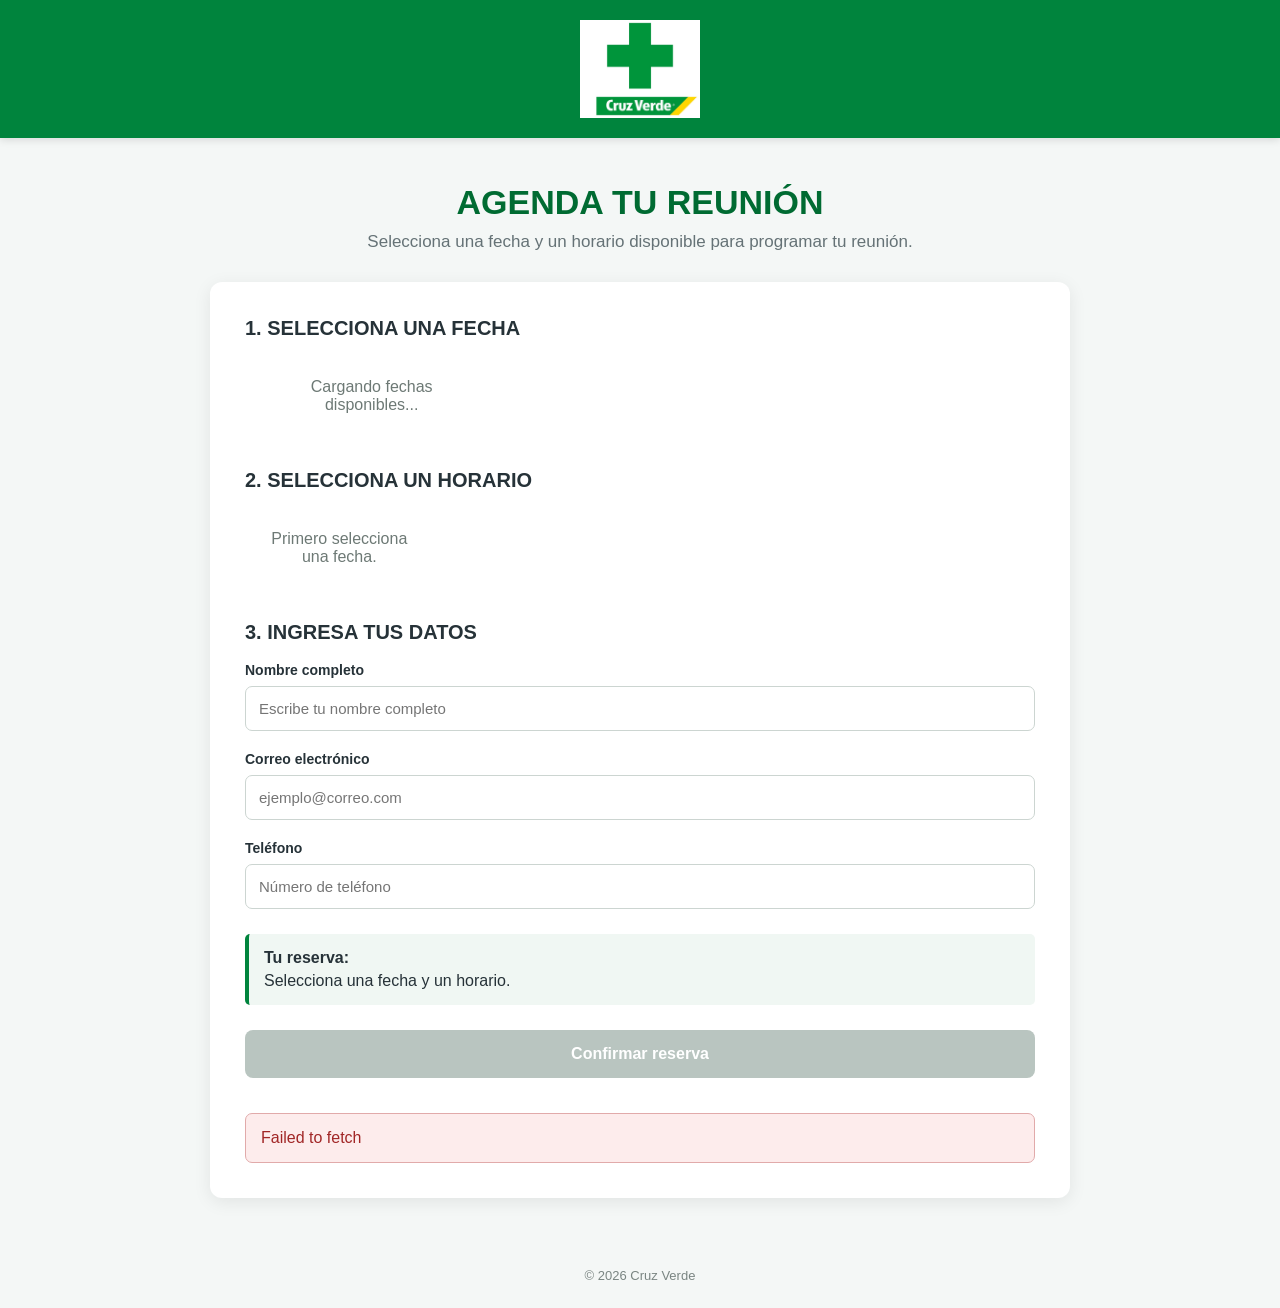
<file: index.html>
<!DOCTYPE html>
<html lang="es">
<head>
  <meta charset="UTF-8">
  <meta name="viewport" content="width=device-width, initial-scale=1.0">

  <title>Reservas | Cruz Verde</title>

  <link rel="stylesheet" href="style.css">
</head>

<body>

  <header class="header">
    <div class="logo-container">
      <img src="Imagen1.jpg" alt="Cruz Verde" class="logo">
    </div>
  </header>

  <main class="container">

    <section class="intro">
      <h1>AGENDA TU REUNIÓN</h1>
      <p>
        Selecciona una fecha y un horario disponible para programar tu reunión.
      </p>
    </section>

    <section class="card">

      <!-- PASO 1 -->
      <div class="step">
        <h2>1. SELECCIONA UNA FECHA</h2>

        <div id="fechas" class="fechas">
          <p class="loading">Cargando fechas disponibles...</p>
        </div>
      </div>

      <!-- PASO 2 -->
      <div class="step">
        <h2>2. SELECCIONA UN HORARIO</h2>

        <div id="horarios" class="horarios">
          <p class="message">
            Primero selecciona una fecha.
          </p>
        </div>
      </div>

      <!-- PASO 3 -->
      <div class="step">
        <h2>3. INGRESA TUS DATOS</h2>

        <form id="reservaForm">

          <div class="form-group">
            <label for="nombre">Nombre completo</label>
            <input
              type="text"
              id="nombre"
              name="nombre"
              placeholder="Escribe tu nombre completo"
              required
            >
          </div>

          <div class="form-group">
            <label for="correo">Correo electrónico</label>
            <input
              type="email"
              id="correo"
              name="correo"
              placeholder="ejemplo@correo.com"
              required
            >
          </div>

          <div class="form-group">
            <label for="telefono">Teléfono</label>
            <input
              type="tel"
              id="telefono"
              name="telefono"
              placeholder="Número de teléfono"
              required
            >
          </div>

          <input type="hidden" id="fechaSeleccionada">
          <input type="hidden" id="horaSeleccionada">

          <div class="resumen" id="resumen">
            <strong>Tu reserva:</strong>
            <p id="resumenTexto">
              Selecciona una fecha y un horario.
            </p>
          </div>

          <button type="submit" id="btnReservar" disabled>
            Confirmar reserva
          </button>

        </form>
      </div>

      <!-- MENSAJE DE ÉXITO -->
      <div id="exito" class="exito oculto">

        <div class="check">✓</div>

        <h2>¡Reserva confirmada!</h2>

        <p>
          Tu reunión ha sido registrada correctamente.
        </p>

        <div id="detalleReserva"></div>

      </div>

      <!-- MENSAJE DE ERROR -->
      <div id="error" class="error oculto"></div>

    </section>

  </main>

  <footer>
    <p>© 2026 Cruz Verde</p>
  </footer>

  <script src="script.js"></script>

</body>
</html>
</file>
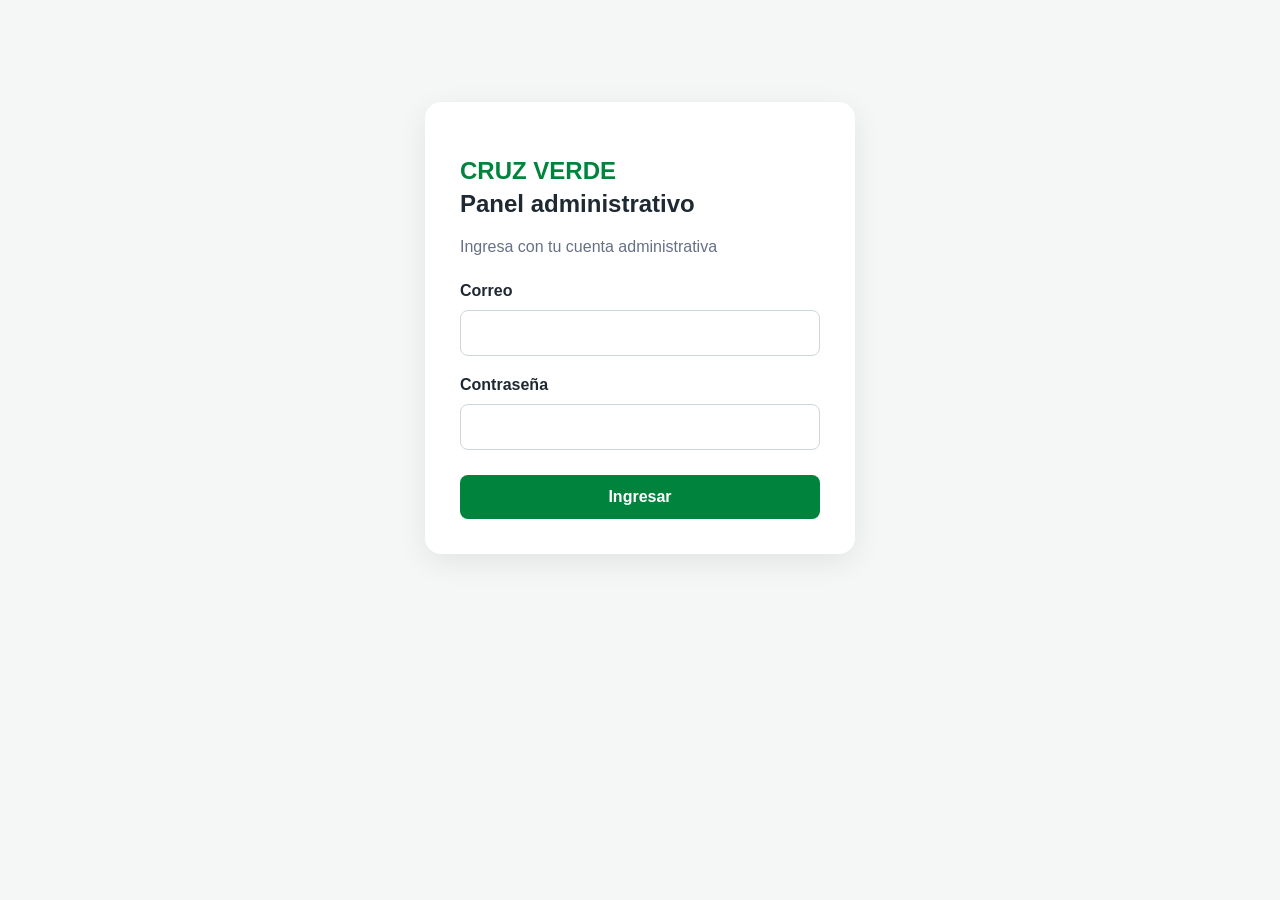
<file: admin/index.html>
<!DOCTYPE html>
<html lang="es">

<head>

  <meta charset="UTF-8">

  <meta
    name="viewport"
    content="width=device-width, initial-scale=1.0"
  >

  <title>Cruz Verde - Administración</title>

  <link
    rel="stylesheet"
    href="admin.css"
  >

</head>


<body>

  <main class="admin-container">

    <section
      id="login"
      class="login-card"
    >

      <h1>CRUZ VERDE</h1>

      <h2>Panel administrativo</h2>

      <p>
        Ingresa con tu cuenta administrativa
      </p>


      <form id="loginForm">

        <label for="email">
          Correo
        </label>

        <input
          type="email"
          id="email"
          required
        >


        <label for="password">
          Contraseña
        </label>

        <input
          type="password"
          id="password"
          required
        >


        <button
          type="submit"
          id="btnLogin"
        >
          Ingresar
        </button>

      </form>


      <p
        id="loginError"
        class="error oculto"
      ></p>

    </section>


    <section
      id="panel"
      class="panel oculto"
    >

      <header class="panel-header">

        <div>

          <h1>Panel administrativo</h1>

          <p>
            Gestión de reservas
          </p>

        </div>


        <button
          id="btnCerrarSesion"
          class="logout"
        >
          Cerrar sesión
        </button>

      </header>


      <section class="filtro">

  <label for="fechaAdmin">
    Seleccionar fecha
  </label>

  <select id="fechaAdmin">
    <option value="">
      Selecciona una fecha
    </option>
  </select>


  <label for="filtroAgenda">
    Seleccionar agenda
  </label>

  <select id="filtroAgenda">

    <option value="todas">
      Todas las agendas
    </option>

    <option value="cruz_verde">
      Cruz Verde
    </option>

    <option value="maribel">
      Maribel
    </option>

  </select>

</section>

      <section
        id="resumen"
        class="resumen"
      >

        <div>
          <strong id="totalReservas">
            0
          </strong>

          <span>
            Reservas
          </span>
        </div>


        <div>
          <strong id="totalDisponibles">
            0
          </strong>

          <span>
            Disponibles
          </span>
        </div>

      </section>


      <section>

        <h2>
          Reservas
        </h2>

        <div
          id="reservasContainer"
          class="reservas-container"
        >

          <p>
            Selecciona una fecha.
          </p>

        </div>

      </section>

    </section>

  </main>


  <script src="admin.js"></script>

</body>

</html>
</file>
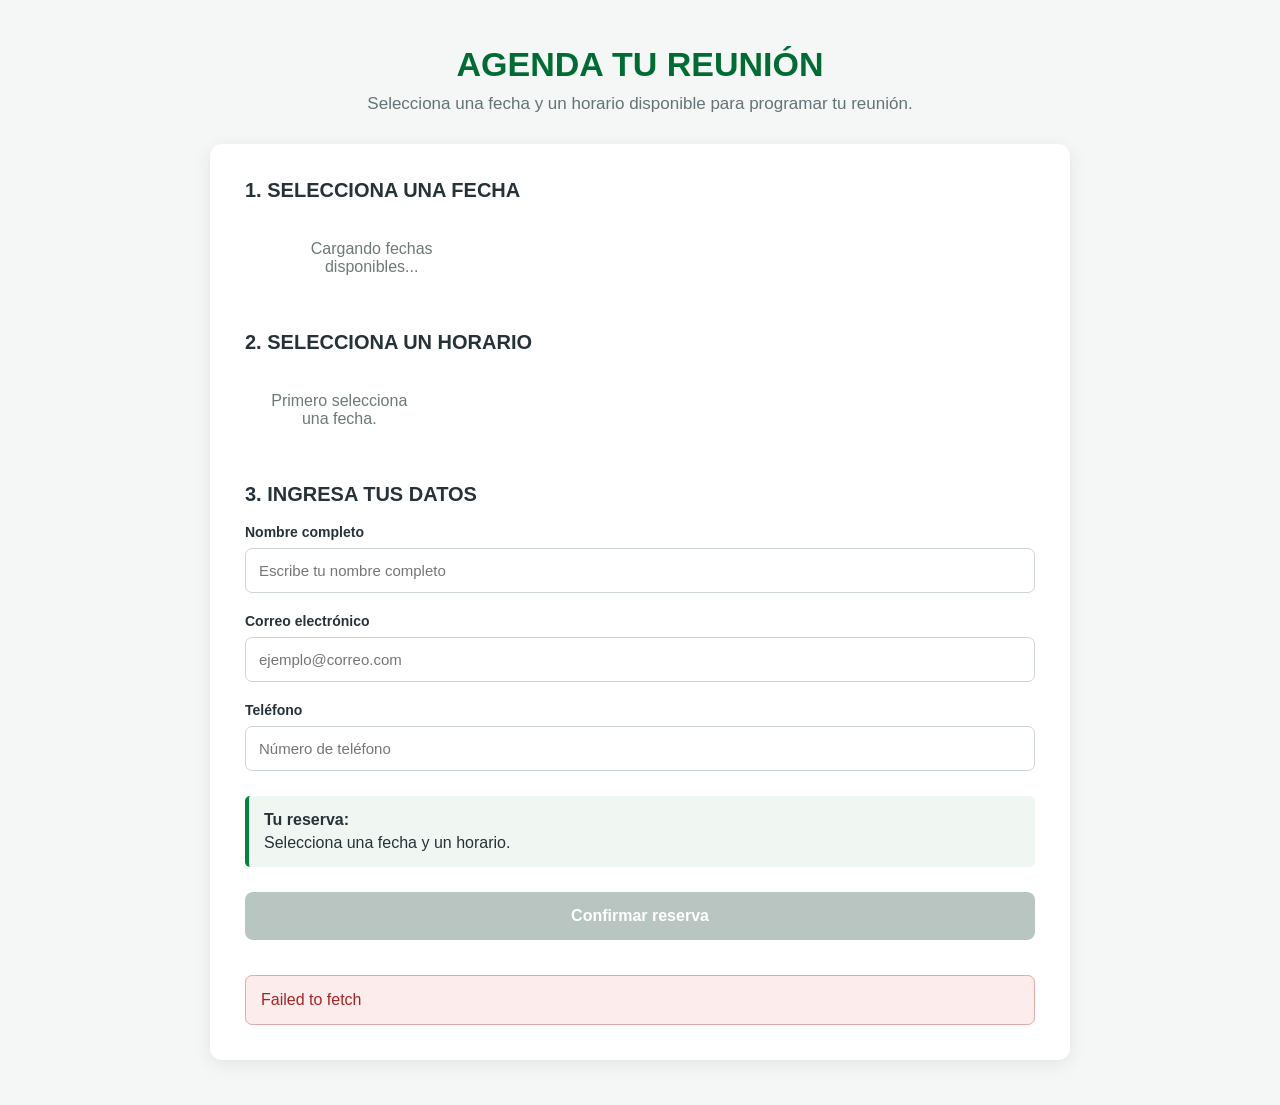
<file: rocio/index.html>
<!DOCTYPE html>
<html lang="es">

<head>

  <meta charset="UTF-8">

  <meta
    name="viewport"
    content="width=device-width, initial-scale=1.0"
  >

  <title>Agenda tu reunión - Cruz Verde</title>

  <link
    rel="stylesheet"
    href="./style.css"
  >

</head>

<body>

  <main class="container">

    <section class="intro">

      <h1>AGENDA TU REUNIÓN</h1>

      <p>
        Selecciona una fecha y un horario disponible
        para programar tu reunión.
      </p>

    </section>


    <section class="card">

      <!-- PASO 1 -->
      <div class="step">

        <h2>1. SELECCIONA UNA FECHA</h2>

        <div
          id="fechas"
          class="fechas"
        >

          <p class="loading">
            Cargando fechas disponibles...
          </p>

        </div>

      </div>


      <!-- PASO 2 -->
      <div class="step">

        <h2>2. SELECCIONA UN HORARIO</h2>

        <div
          id="horarios"
          class="horarios"
        >

          <p class="message">
            Primero selecciona una fecha.
          </p>

        </div>

      </div>


      <!-- PASO 3 -->
      <div class="step">

        <h2>3. INGRESA TUS DATOS</h2>

        <form id="reservaForm">

          <div class="form-group">

            <label for="nombre">
              Nombre completo
            </label>

            <input
              type="text"
              id="nombre"
              name="nombre"
              placeholder="Escribe tu nombre completo"
              autocomplete="name"
              required
            >

          </div>


          <div class="form-group">

            <label for="correo">
              Correo electrónico
            </label>

            <input
              type="email"
              id="correo"
              name="correo"
              placeholder="ejemplo@correo.com"
              autocomplete="email"
              required
            >

          </div>


          <div class="form-group">

            <label for="telefono">
              Teléfono
            </label>

            <input
              type="tel"
              id="telefono"
              name="telefono"
              placeholder="Número de teléfono"
              autocomplete="tel"
              required
            >

          </div>


          <input
            type="hidden"
            id="fechaSeleccionada"
            name="fecha"
          >

          <input
            type="hidden"
            id="horaSeleccionada"
            name="hora"
          >


          <div
            class="resumen"
            id="resumen"
          >

            <strong>
              Tu reserva:
            </strong>

            <p id="resumenTexto">
              Selecciona una fecha y un horario.
            </p>

          </div>


          <button
            type="submit"
            id="btnReservar"
            disabled
          >
            Confirmar reserva
          </button>

        </form>

      </div>


      <!-- RESERVA EXITOSA -->
      <div
        id="exito"
        class="exito oculto"
      >

        <div class="check">
          ✓
        </div>

        <h2>
          ¡Reserva confirmada!
        </h2>

        <p>
          Tu reunión ha sido registrada correctamente.
        </p>

        <div id="detalleReserva"></div>

      </div>


      <!-- ERROR -->
      <div
        id="error"
        class="error oculto"
      ></div>

    </section>

  </main>


  <script src="./script.js"></script>

</body>

</html>
</file>
<file: style.css>
* {
  box-sizing: border-box;
  margin: 0;
  padding: 0;
}

body {
  font-family: Arial, Helvetica, sans-serif;
  background: #f4f7f6;
  color: #263238;
  min-height: 100vh;
}

/* HEADER */

.header {
  background: #00843d;
  color: white;
  padding: 20px;
  box-shadow: 0 2px 8px rgba(0, 0, 0, 0.12);
}

.logo-container {
  max-width: 1000px;
  margin: auto;
  display: flex;
  flex-direction: column;
  align-items: center;
  justify-content: center;
  gap: 10px;
}

.logo {
  width: 120px;
  height: auto;
}

.logo-container span {
  font-size: 15px;
  opacity: 0.9;
}

/* CONTENEDOR */

.container {
  max-width: 900px;
  margin: 45px auto;
  padding: 0 20px;
}

/* INTRO */

.intro {
  text-align: center;
  margin-bottom: 30px;
}

.intro h1 {
  font-size: 34px;
  margin-bottom: 10px;
  color: #006b32;
}

.intro p {
  color: #657276;
  font-size: 17px;
}

/* CARD */

.card {
  background: white;
  border-radius: 12px;
  padding: 35px;
  box-shadow: 0 4px 18px rgba(0, 0, 0, 0.08);
}

/* STEPS */

.step {
  margin-bottom: 35px;
}

.step h2 {
  font-size: 20px;
  margin-bottom: 18px;
  color: #263238;
}

/* FECHAS */

.fechas {
  display: grid;
  grid-template-columns: repeat(3, 1fr);
  gap: 15px;
}

.fecha-btn {
  background: white;
  border: 2px solid #d5dfdb;
  border-radius: 10px;
  padding: 18px 10px;
  cursor: pointer;
  transition: 0.2s;
  font-size: 15px;
}

.fecha-btn:hover {
  border-color: #00843d;
}

.fecha-btn.selected {
  background: #00843d;
  color: white;
  border-color: #00843d;
}

/* HORARIOS */

.horarios {
  display: grid;
  grid-template-columns: repeat(4, 1fr);
  gap: 12px;
}

.hora-btn {
  padding: 14px 8px;
  border: 2px solid #d5dfdb;
  background: white;
  border-radius: 8px;
  cursor: pointer;
  transition: 0.2s;
  font-size: 14px;
}

.hora-btn:hover {
  border-color: #00843d;
}

.hora-btn.selected {
  background: #00843d;
  color: white;
  border-color: #00843d;
}

.hora-btn.ocupado {
  background: #eeeeee;
  color: #999;
  border-color: #dddddd;
  cursor: not-allowed;
}

/* FORMULARIO */

.form-group {
  margin-bottom: 20px;
}

.form-group label {
  display: block;
  margin-bottom: 8px;
  font-weight: bold;
  font-size: 14px;
}

.form-group input {
  width: 100%;
  padding: 13px;
  border: 1px solid #ccd5d1;
  border-radius: 7px;
  font-size: 15px;
  outline: none;
}

.form-group input:focus {
  border-color: #00843d;
}

/* RESUMEN */

.resumen {
  background: #f0f7f3;
  border-left: 4px solid #00843d;
  padding: 15px;
  margin: 25px 0;
  border-radius: 5px;
}

.resumen p {
  margin-top: 5px;
}

/* BOTON */

#btnReservar {
  width: 100%;
  padding: 15px;
  border: none;
  border-radius: 8px;
  background: #00843d;
  color: white;
  font-size: 16px;
  font-weight: bold;
  cursor: pointer;
  transition: 0.2s;
}

#btnReservar:hover:not(:disabled) {
  background: #006b32;
}

#btnReservar:disabled {
  background: #b9c5c0;
  cursor: not-allowed;
}

/* MENSAJES */

.message,
.loading {
  color: #6d7975;
  text-align: center;
  padding: 20px;
}

.error {
  background: #fdecec;
  color: #a12626;
  border: 1px solid #e1aaaa;
  padding: 15px;
  border-radius: 7px;
  margin-top: 20px;
}

.exito {
  text-align: center;
  padding: 30px;
  background: #f0f7f3;
  border-radius: 10px;
}

.check {
  width: 55px;
  height: 55px;
  margin: 0 auto 15px;
  border-radius: 50%;
  background: #00843d;
  color: white;
  font-size: 35px;
  line-height: 55px;
}

.exito h2 {
  color: #006b32;
  margin-bottom: 10px;
}

.oculto {
  display: none;
}

/* FOOTER */

footer {
  text-align: center;
  padding: 25px;
  color: #7a8582;
  font-size: 13px;
}

/* CELULARES */

@media (max-width: 650px) {

  .container {
    margin: 25px auto;
  }

  .card {
    padding: 22px;
  }

  .logo-container {
    flex-direction: column;
    align-items: flex-start;
  }

  .intro h1 {
    font-size: 28px;
  }

  .fechas {
    grid-template-columns: 1fr;
  }

  .horarios {
    grid-template-columns: repeat(2, 1fr);
  }

}
</file>
<file: admin/admin.css>
* {
  box-sizing: border-box;
}

body {
  margin: 0;
  font-family: Arial, Helvetica, sans-serif;
  background: #f4f7f6;
  color: #1f2933;
}

.admin-container {
  width: 100%;
  min-height: 100vh;
  padding: 30px 20px;
}

.login-card,
.panel {
  max-width: 1100px;
  margin: 0 auto;
}

.login-card {
  max-width: 430px;
  margin-top: 8vh;
  background: white;
  padding: 35px;
  border-radius: 16px;
  box-shadow: 0 8px 30px rgba(0, 0, 0, 0.08);
}

.login-card h1 {
  margin-bottom: 5px;
  color: #00843d;
}

.login-card h2 {
  margin-top: 0;
}

.login-card p {
  color: #667085;
}

form {
  display: flex;
  flex-direction: column;
  gap: 10px;
}

label {
  font-weight: bold;
  margin-top: 10px;
}

input,
select {
  width: 100%;
  padding: 13px;
  border: 1px solid #d0d5dd;
  border-radius: 8px;
  font-size: 16px;
  background: white;
}

button {
  border: none;
  border-radius: 8px;
  padding: 13px 18px;
  font-size: 16px;
  font-weight: bold;
  cursor: pointer;
}

#btnLogin {
  margin-top: 15px;
  background: #00843d;
  color: white;
}

#btnLogin:hover {
  background: #006f34;
}

.panel-header {
  display: flex;
  justify-content: space-between;
  align-items: center;
  gap: 20px;
  background: white;
  padding: 25px;
  border-radius: 16px;
  margin-bottom: 20px;
  box-shadow: 0 5px 20px rgba(0, 0, 0, 0.06);
}

.panel-header h1 {
  margin: 0;
  color: #00843d;
}

.panel-header p {
  margin-bottom: 0;
  color: #667085;
}

.logout {
  background: #dc3545;
  color: white;
}

.logout:hover {
  background: #b4232f;
}

.filtro {
  background: white;
  padding: 25px;
  border-radius: 16px;
  margin-bottom: 20px;
  box-shadow: 0 5px 20px rgba(0, 0, 0, 0.06);
}

.resumen {
  display: grid;
  grid-template-columns: repeat(2, 1fr);
  gap: 20px;
  margin-bottom: 25px;
}

.resumen div {
  background: white;
  padding: 25px;
  border-radius: 16px;
  text-align: center;
  box-shadow: 0 5px 20px rgba(0, 0, 0, 0.06);
}

.resumen strong {
  display: block;
  font-size: 32px;
  color: #00843d;
}

.resumen span {
  color: #667085;
}

.reservas-container {
  display: grid;
  gap: 15px;
}

.reserva-card {
  background: white;
  padding: 20px;
  border-radius: 14px;
  box-shadow: 0 5px 20px rgba(0, 0, 0, 0.06);
}

.reserva-card h3 {
  margin-top: 0;
  color: #00843d;
}

.reserva-card p {
  margin: 8px 0;
}

.disponible {
  background: #eefbf3;
  border-left: 5px solid #00843d;
  padding: 18px;
  border-radius: 10px;
}

.ocupado {
  border-left: 5px solid #dc3545;
}

.error {
  color: #b42318;
  background: #fef3f2;
  padding: 12px;
  border-radius: 8px;
  margin-top: 15px;
}

.oculto {
  display: none !important;
}

@media (max-width: 700px) {

  .admin-container {
    padding: 15px;
  }

  .panel-header {
    flex-direction: column;
    align-items: stretch;
  }

  .resumen {
    grid-template-columns: 1fr;
  }

}
</file>
<file: rocio/style.css>
* {
  box-sizing: border-box;
  margin: 0;
  padding: 0;
}

body {
  font-family: Arial, Helvetica, sans-serif;
  background: #f4f7f6;
  color: #263238;
  min-height: 100vh;
}

/* HEADER */

.header {
  background: #00843d;
  color: white;
  padding: 20px;
  box-shadow: 0 2px 8px rgba(0, 0, 0, 0.12);
}

.logo-container {
  max-width: 1000px;
  margin: auto;
  display: flex;
  flex-direction: column;
  align-items: center;
  justify-content: center;
  gap: 10px;
}

.logo {
  width: 120px;
  height: auto;
}

.logo-container span {
  font-size: 15px;
  opacity: 0.9;
}

/* CONTENEDOR */

.container {
  max-width: 900px;
  margin: 45px auto;
  padding: 0 20px;
}

/* INTRO */

.intro {
  text-align: center;
  margin-bottom: 30px;
}

.intro h1 {
  font-size: 34px;
  margin-bottom: 10px;
  color: #006b32;
}

.intro p {
  color: #657276;
  font-size: 17px;
}

/* CARD */

.card {
  background: white;
  border-radius: 12px;
  padding: 35px;
  box-shadow: 0 4px 18px rgba(0, 0, 0, 0.08);
}

/* STEPS */

.step {
  margin-bottom: 35px;
}

.step h2 {
  font-size: 20px;
  margin-bottom: 18px;
  color: #263238;
}

/* FECHAS */

.fechas {
  display: grid;
  grid-template-columns: repeat(3, 1fr);
  gap: 15px;
}

.fecha-btn {
  background: white;
  border: 2px solid #d5dfdb;
  border-radius: 10px;
  padding: 18px 10px;
  cursor: pointer;
  transition: 0.2s;
  font-size: 15px;
}

.fecha-btn:hover {
  border-color: #00843d;
}

.fecha-btn.selected {
  background: #00843d;
  color: white;
  border-color: #00843d;
}

/* HORARIOS */

.horarios {
  display: grid;
  grid-template-columns: repeat(4, 1fr);
  gap: 12px;
}

.hora-btn {
  padding: 14px 8px;
  border: 2px solid #d5dfdb;
  background: white;
  border-radius: 8px;
  cursor: pointer;
  transition: 0.2s;
  font-size: 14px;
}

.hora-btn:hover {
  border-color: #00843d;
}

.hora-btn.selected {
  background: #00843d;
  color: white;
  border-color: #00843d;
}

.hora-btn.ocupado {
  background: #eeeeee;
  color: #999;
  border-color: #dddddd;
  cursor: not-allowed;
}

/* FORMULARIO */

.form-group {
  margin-bottom: 20px;
}

.form-group label {
  display: block;
  margin-bottom: 8px;
  font-weight: bold;
  font-size: 14px;
}

.form-group input {
  width: 100%;
  padding: 13px;
  border: 1px solid #ccd5d1;
  border-radius: 7px;
  font-size: 15px;
  outline: none;
}

.form-group input:focus {
  border-color: #00843d;
}

/* RESUMEN */

.resumen {
  background: #f0f7f3;
  border-left: 4px solid #00843d;
  padding: 15px;
  margin: 25px 0;
  border-radius: 5px;
}

.resumen p {
  margin-top: 5px;
}

/* BOTON */

#btnReservar {
  width: 100%;
  padding: 15px;
  border: none;
  border-radius: 8px;
  background: #00843d;
  color: white;
  font-size: 16px;
  font-weight: bold;
  cursor: pointer;
  transition: 0.2s;
}

#btnReservar:hover:not(:disabled) {
  background: #006b32;
}

#btnReservar:disabled {
  background: #b9c5c0;
  cursor: not-allowed;
}

/* MENSAJES */

.message,
.loading {
  color: #6d7975;
  text-align: center;
  padding: 20px;
}

.error {
  background: #fdecec;
  color: #a12626;
  border: 1px solid #e1aaaa;
  padding: 15px;
  border-radius: 7px;
  margin-top: 20px;
}

.exito {
  text-align: center;
  padding: 30px;
  background: #f0f7f3;
  border-radius: 10px;
}

.check {
  width: 55px;
  height: 55px;
  margin: 0 auto 15px;
  border-radius: 50%;
  background: #00843d;
  color: white;
  font-size: 35px;
  line-height: 55px;
}

.exito h2 {
  color: #006b32;
  margin-bottom: 10px;
}

.oculto {
  display: none;
}

/* FOOTER */

footer {
  text-align: center;
  padding: 25px;
  color: #7a8582;
  font-size: 13px;
}

/* CELULARES */

@media (max-width: 650px) {

  .container {
    margin: 25px auto;
  }

  .card {
    padding: 22px;
  }

  .logo-container {
    flex-direction: column;
    align-items: flex-start;
  }

  .intro h1 {
    font-size: 28px;
  }

  .fechas {
    grid-template-columns: 1fr;
  }

  .horarios {
    grid-template-columns: repeat(2, 1fr);
  }

}
</file>
